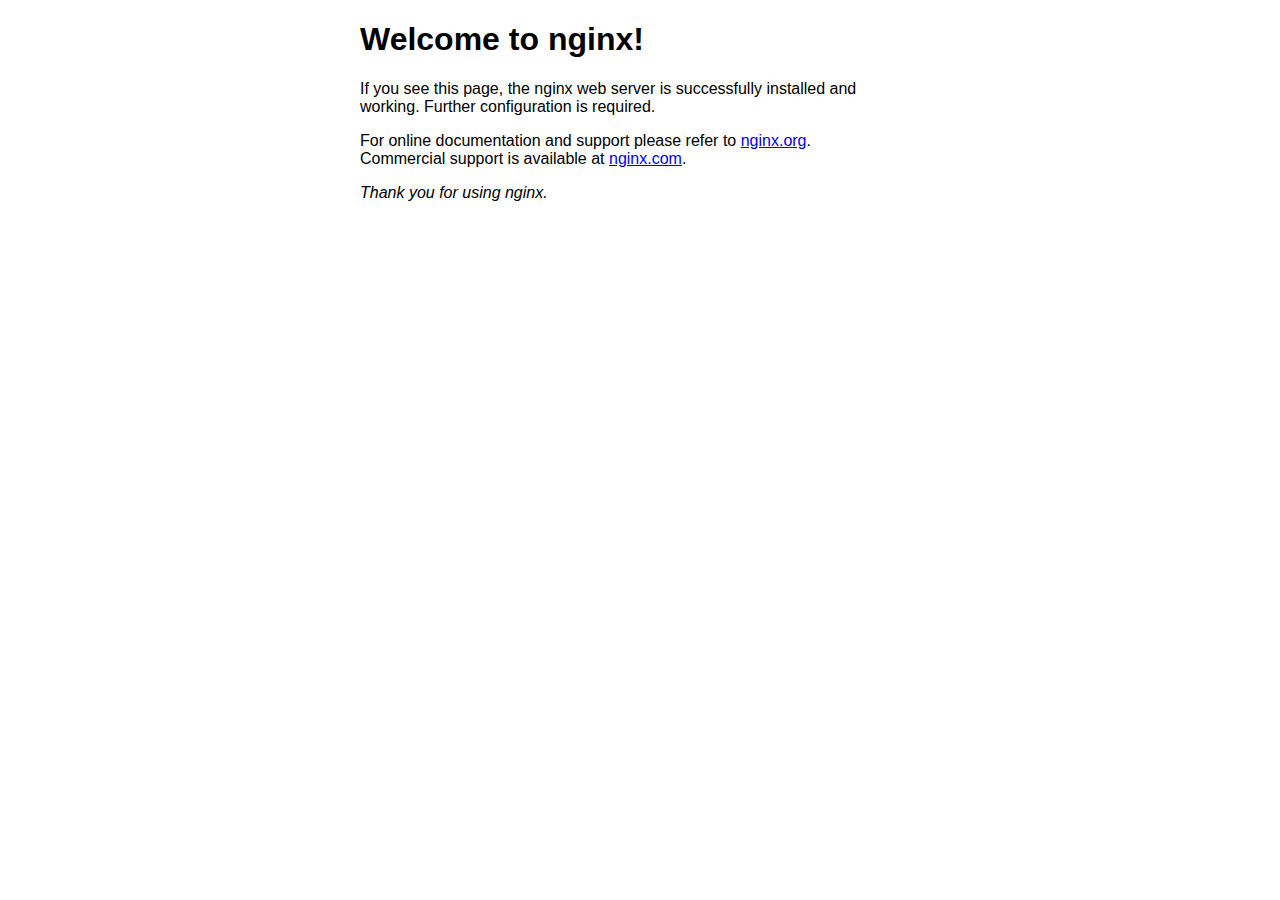
<file: index.html>
<!DOCTYPE html>
<html>
<head>
<title>Welcome to nginx!</title>
<style>
html { color-scheme: light dark; }
body { width: 35em; margin: 0 auto;
font-family: Tahoma, Verdana, Arial, sans-serif; }
</style>
</head>
<body>
<h1>Welcome to nginx!</h1>
<p>If you see this page, the nginx web server is successfully installed and
working. Further configuration is required.</p>

<p>For online documentation and support please refer to
<a href="http://nginx.org/">nginx.org</a>.<br/>
Commercial support is available at
<a href="http://nginx.com/">nginx.com</a>.</p>

<p><em>Thank you for using nginx.</em></p>
</body>
</html>
</file>
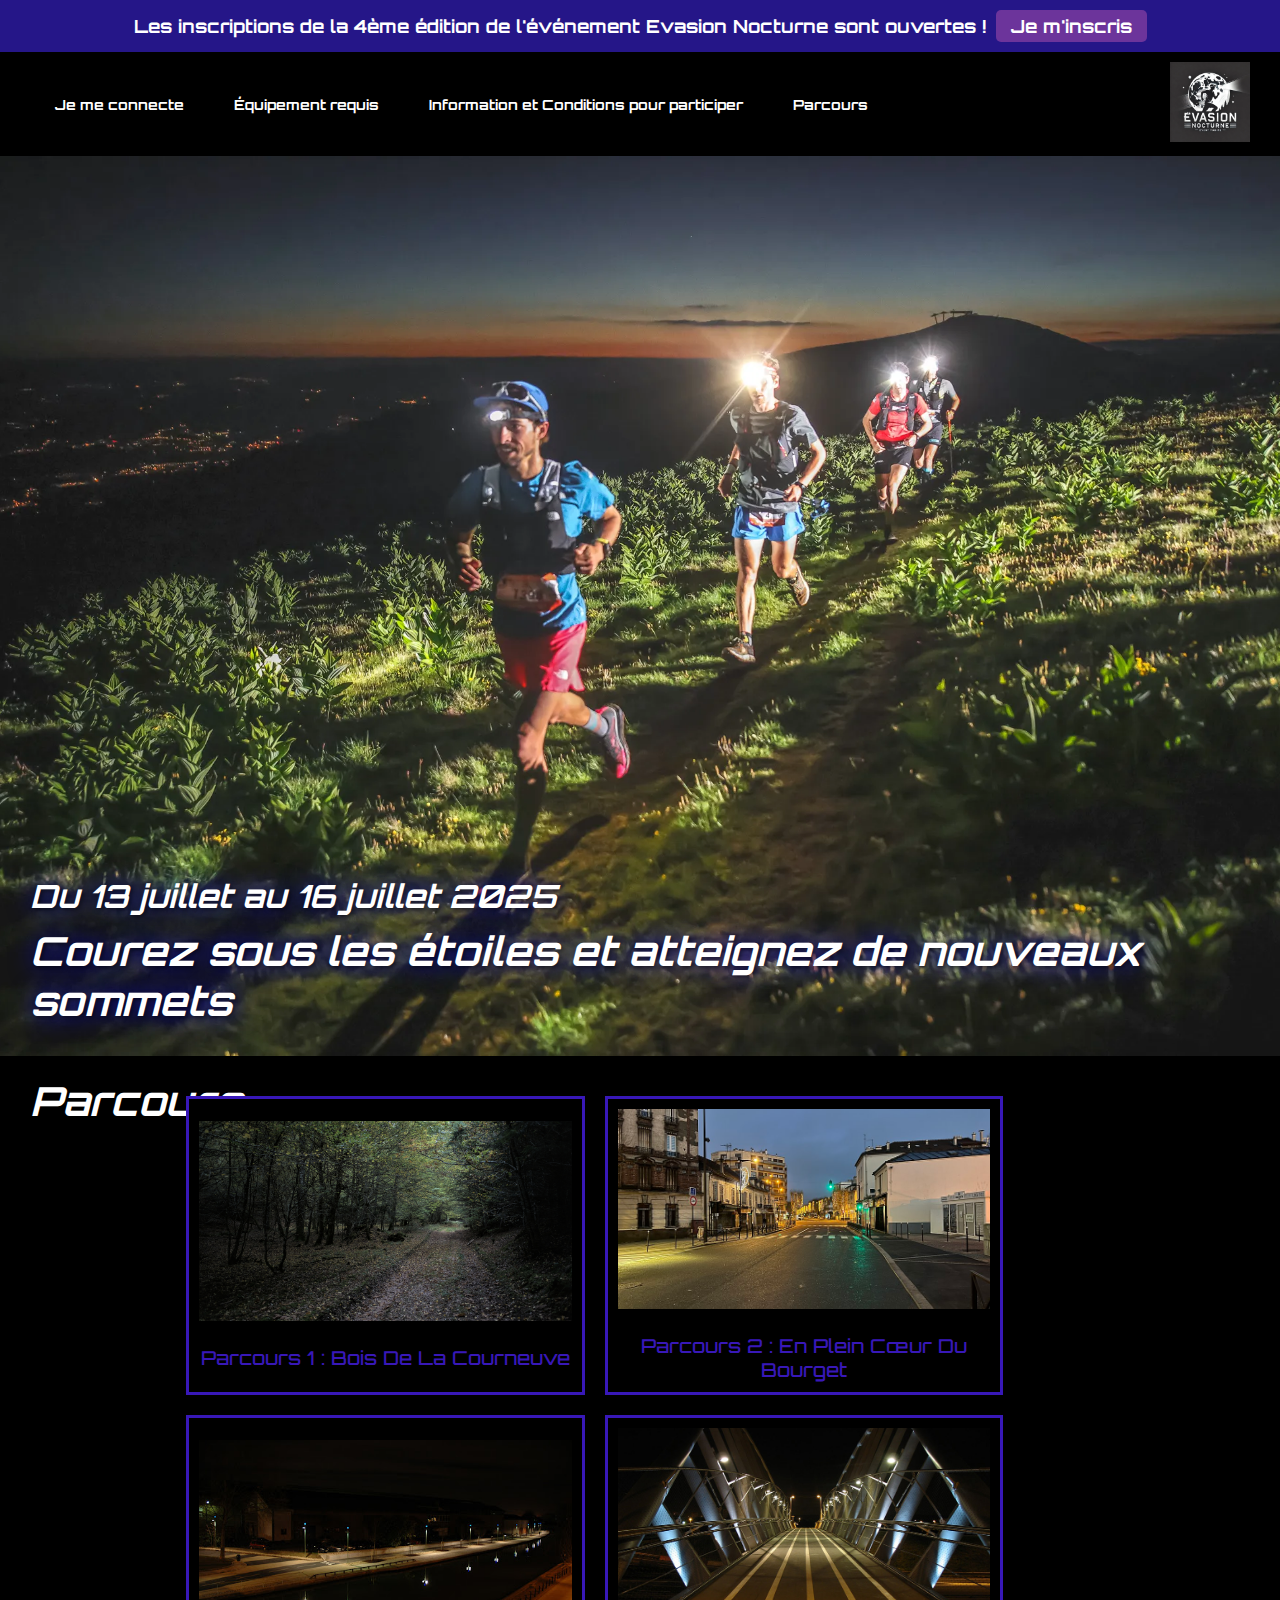
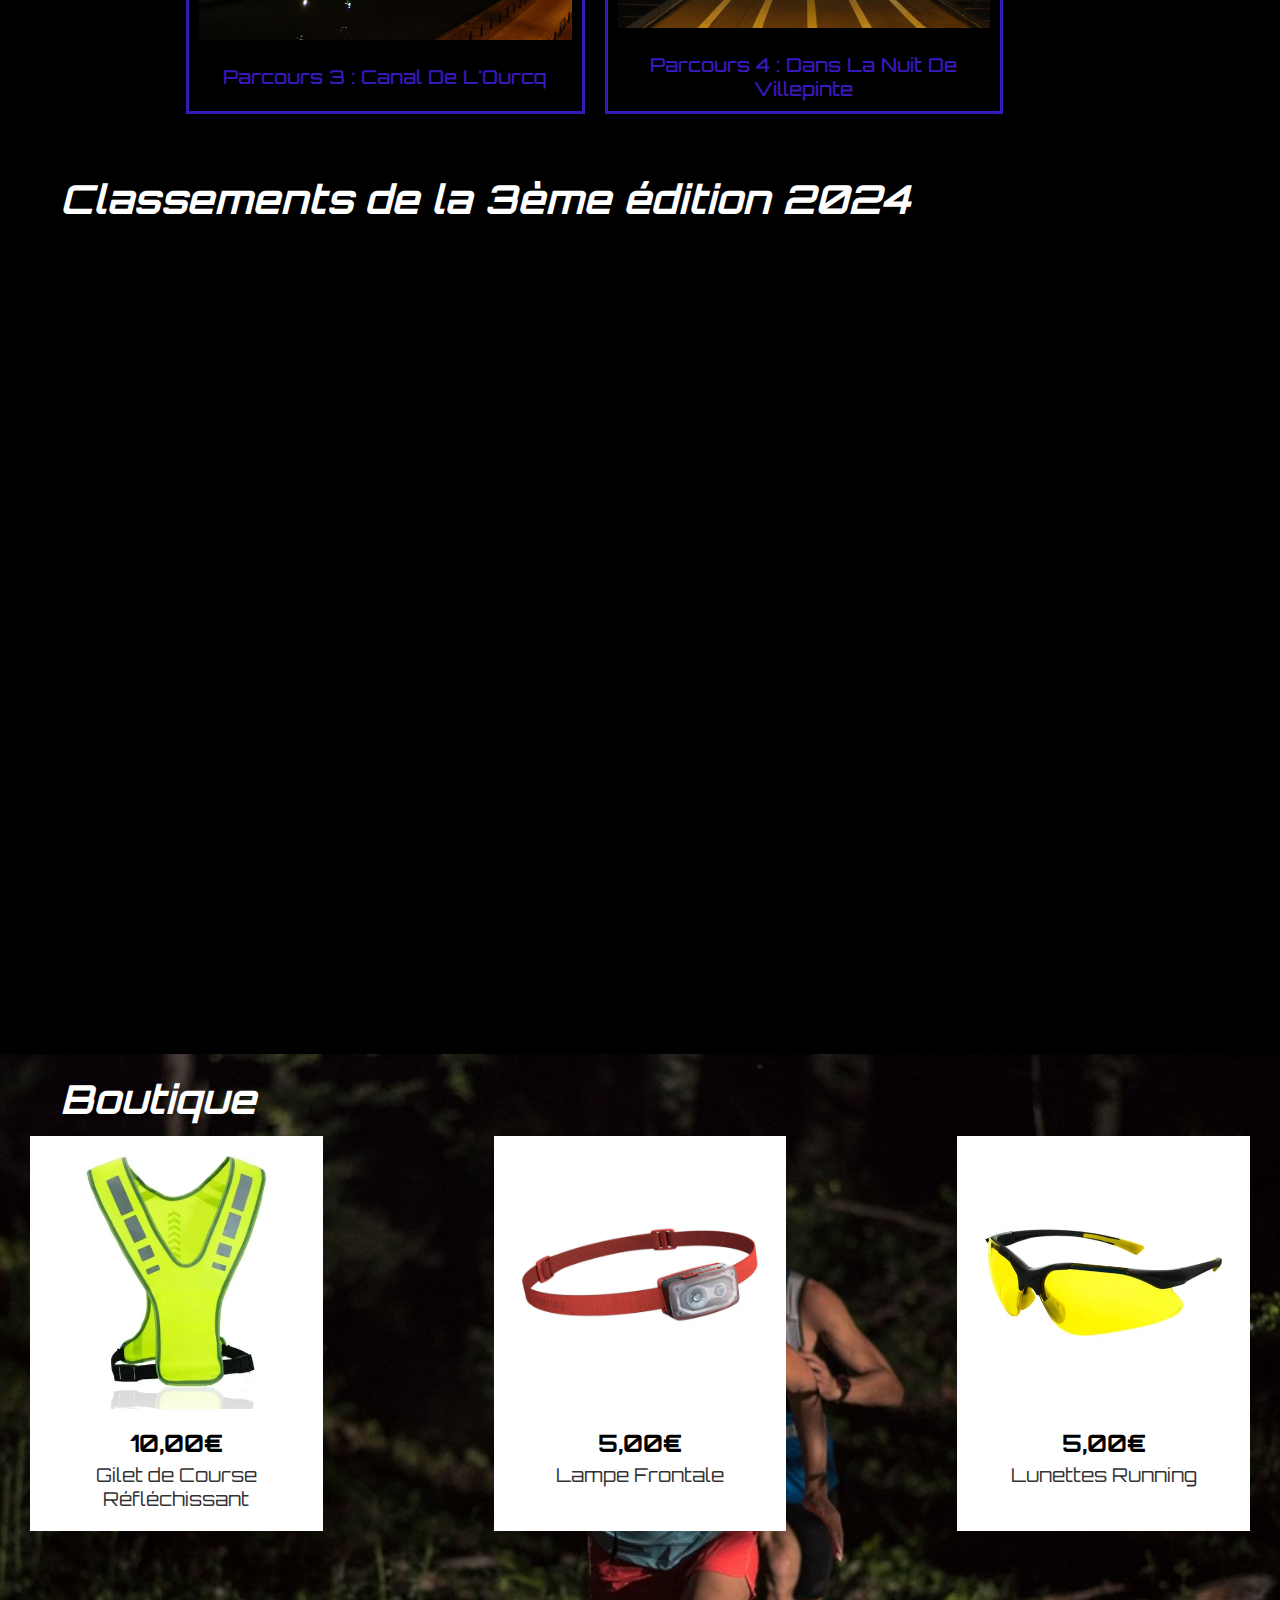
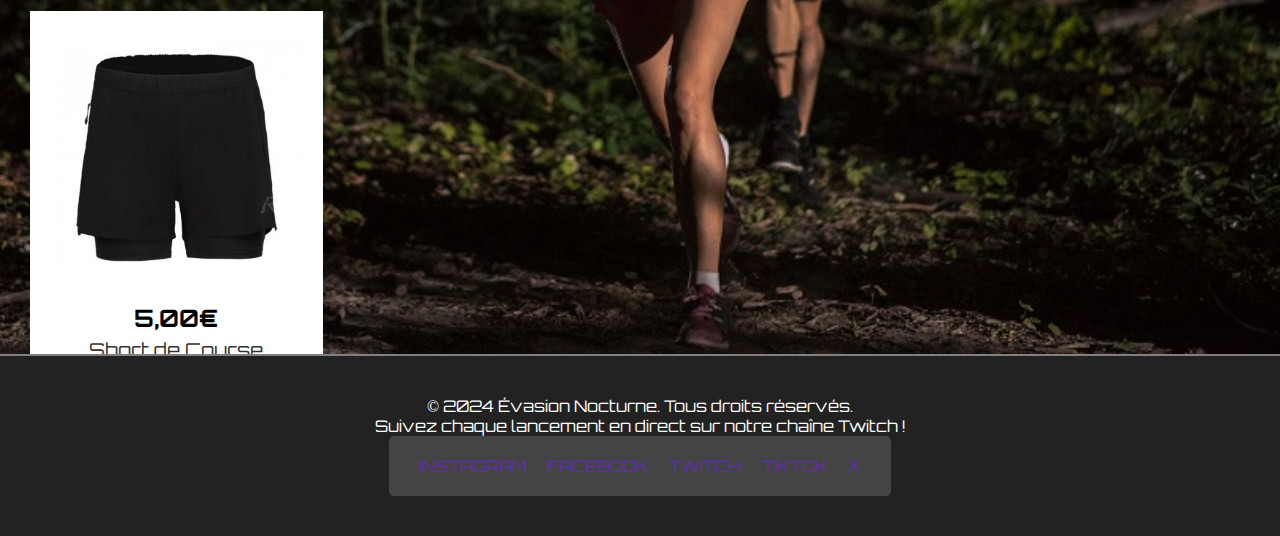
<file: app1/running/index.html>
<!DOCTYPE html> 
<html lang="fr">
  <head>
    <meta charset="UTF-8" />
    <meta http-equiv="X-UA-Compatible" content="IE=edge" />
    <meta name="viewport" content="width=device-width, initial-scale=1.0" />
    <title>Évasion Nocturne</title>
    <link rel="stylesheet" href="css/styles.css" />
  </head>

  <body>

    <!-- Barre bleue en haut -->
    <div class="barre-annonce">
      <span>Les inscriptions de la 4ème édition de l'événement Evasion Nocturne sont ouvertes !</span>
      <a href="index_inscription.html" class="btn-inscription">Je m'inscris</a>
    </div>

    <!-- Header -->
    <header class="main-header">
      <nav class="desktop-main-menu">
        <ul>
          <li><a href="#section1">Je me connecte</a></li>
          <li><a href="#section2">Équipement requis</a></li>
          <li><a href="#section3">Information et Conditions pour participer</a></li>
          <!-- 🔗 Lien corrigé vers la carte Google -->
          <li><a href="index_parcours.html" target="_blank">Parcours</a></li>
        </ul>
      </nav>

      <div class="logo">
        <img src="img/logoevasionnocturne.png" alt="Évasion Nocturne Logo" />
      </div>
    </header>

    <!-- Section A -->
    <section id="section1" class="section-a">
      <div class="section-inner">
        <div class="section-a-bottom-left">
          <h1>Du 13 juillet au 16 juillet 2025</h1>
          <h2>Courez sous les étoiles et atteignez de nouveaux sommets</h2>
        </div>
      </div>
    </section>

    <!-- Section B : Parcours -->
    <section id="section2" class="section-b">
      <div class="section-inner">
        <!-- Titre "Parcours" -->
        <h2 class="section-title">Parcours</h2>
        <div class="courses-container">
          <!-- Parcours 1 -->
          <div class="course">
            <img src="img/parcours1.jpg" alt="Parcours 1">
            <p class="course-name">Parcours 1 : Bois de la Courneuve</p>
          </div>
          <!-- Parcours 2 -->
          <div class="course">
            <img src="img/parcours2.jpg" alt="Parcours 2">
            <p class="course-name">Parcours 2 : En plein cœur du Bourget</p>
          </div>
          <!-- Parcours 3 -->
          <div class="course">
            <img src="img/parcours3.jpg" alt="Parcours 3">
            <p class="course-name">Parcours 3 : Canal de l'Ourcq</p>
          </div>
          <!-- Parcours 4 -->
          <div class="course">
            <img src="img/parcours4.jpg" alt="Parcours 4">
            <p class="course-name">Parcours 4 : Dans la nuit de Villepinte</p>
          </div>
        </div>
      </div>
    </section>

    <!-- Section C -->
    <section id="section3" class="section-c">
      <div class="section-inner">
        <h2>Classements de la 3ème édition 2024</h2>
      </div>
    </section>

    <!-- Section D : Boutique -->
    <section id="section4" class="section-d">
      <div class="section-inner">
        <h2>Boutique</h2>
        <div class="product-container">
          <!-- Produit 1 -->
          <div class="product">
            <img src="img/giletdecoursereflechissant.webp" alt="Gilet réfléchissant">
            <p class="price">10,00€</p>
            <p class="name">Gilet de Course Réfléchissant</p>
          </div>
          <!-- Produit 2 -->
          <div class="product">
            <img src="img/lampefrontale.jpg" alt="Lampe frontale">
            <p class="price">5,00€</p>
            <p class="name">Lampe Frontale</p>
          </div>
          <!-- Produit 3 -->
          <div class="product">
            <img src="img/lunetterunning.webp" alt="Lunettes running">
            <p class="price">5,00€</p>
            <p class="name">Lunettes Running</p>
          </div>
          <!-- Produit 4 -->
          <div class="product">
            <img src="img/shortdecourse.jpg" alt="Short de course">
            <p class="price">5,00€</p>
            <p class="name">Short de Course</p>
          </div>
        </div>
      </div>
    </section>

    <!-- Footer -->
    <footer class="main-footer">
      <p>&copy; 2024 Évasion Nocturne. Tous droits réservés.</p>
      <p>Suivez chaque lancement en direct sur notre chaîne Twitch !</p>
      <div class="footer-content">
        <div class="social-container">
          <div class="social-links">
            <a href="https://instagram.com" target="_blank">INSTAGRAM</a>
            <a href="https://facebook.com" target="_blank">FACEBOOK</a>
            <a href="https://twitch.com" target="_blank">TWITCH</a>
            <a href="https://tiktok.com" target="_blank">TIKTOK</a>
            <a href="https://x.com" target="_blank">X</a>
          </div>
        </div>
      </div>
    </footer>

  </body>
</html>
</file>
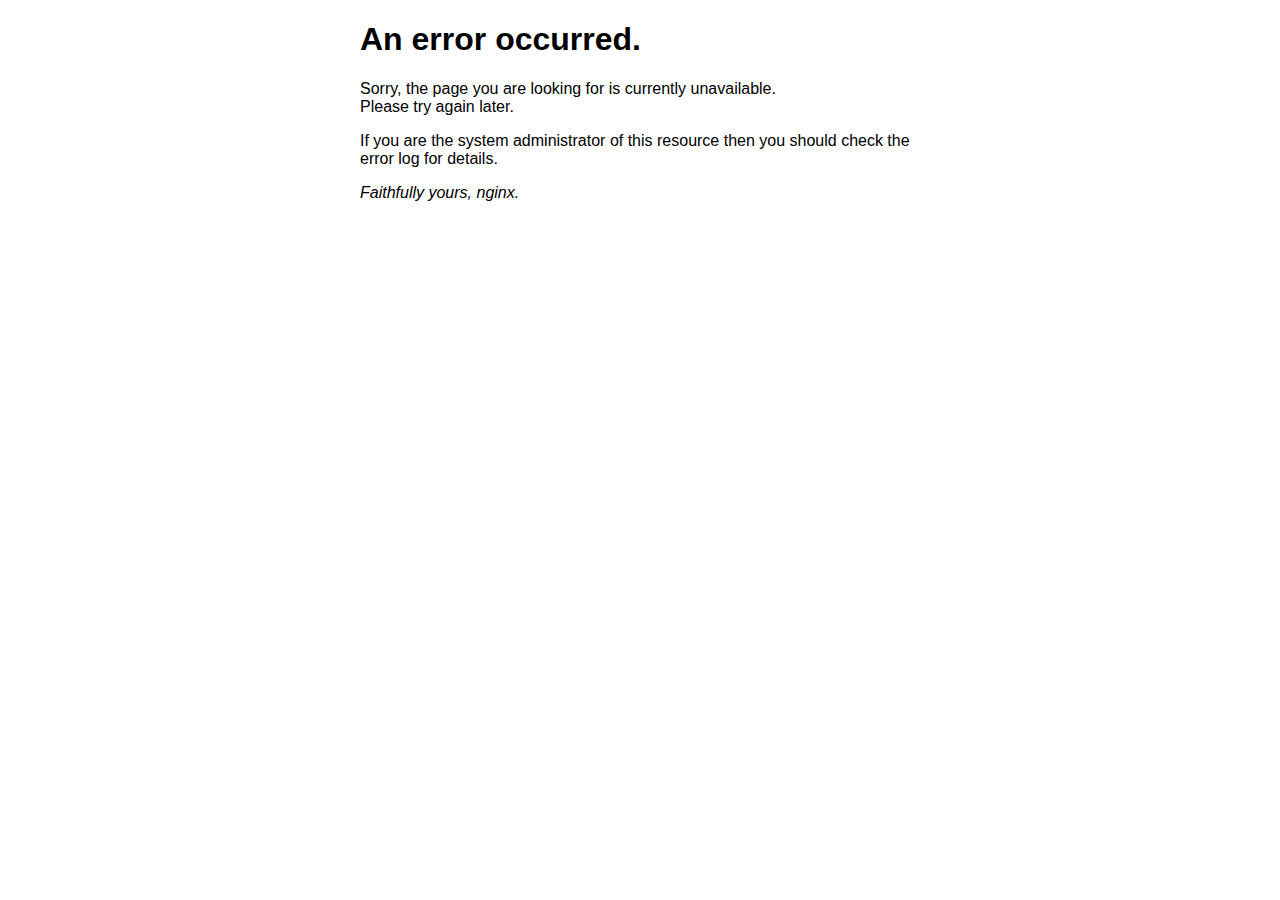
<file: 50x.html>
<!DOCTYPE html>
<html>
<head>
<title>Error</title>
<style>
html { color-scheme: light dark; }
body { width: 35em; margin: 0 auto;
font-family: Tahoma, Verdana, Arial, sans-serif; }
</style>
</head>
<body>
<h1>An error occurred.</h1>
<p>Sorry, the page you are looking for is currently unavailable.<br/>
Please try again later.</p>
<p>If you are the system administrator of this resource then you should check
the error log for details.</p>
<p><em>Faithfully yours, nginx.</em></p>
</body>
</html>
</file>
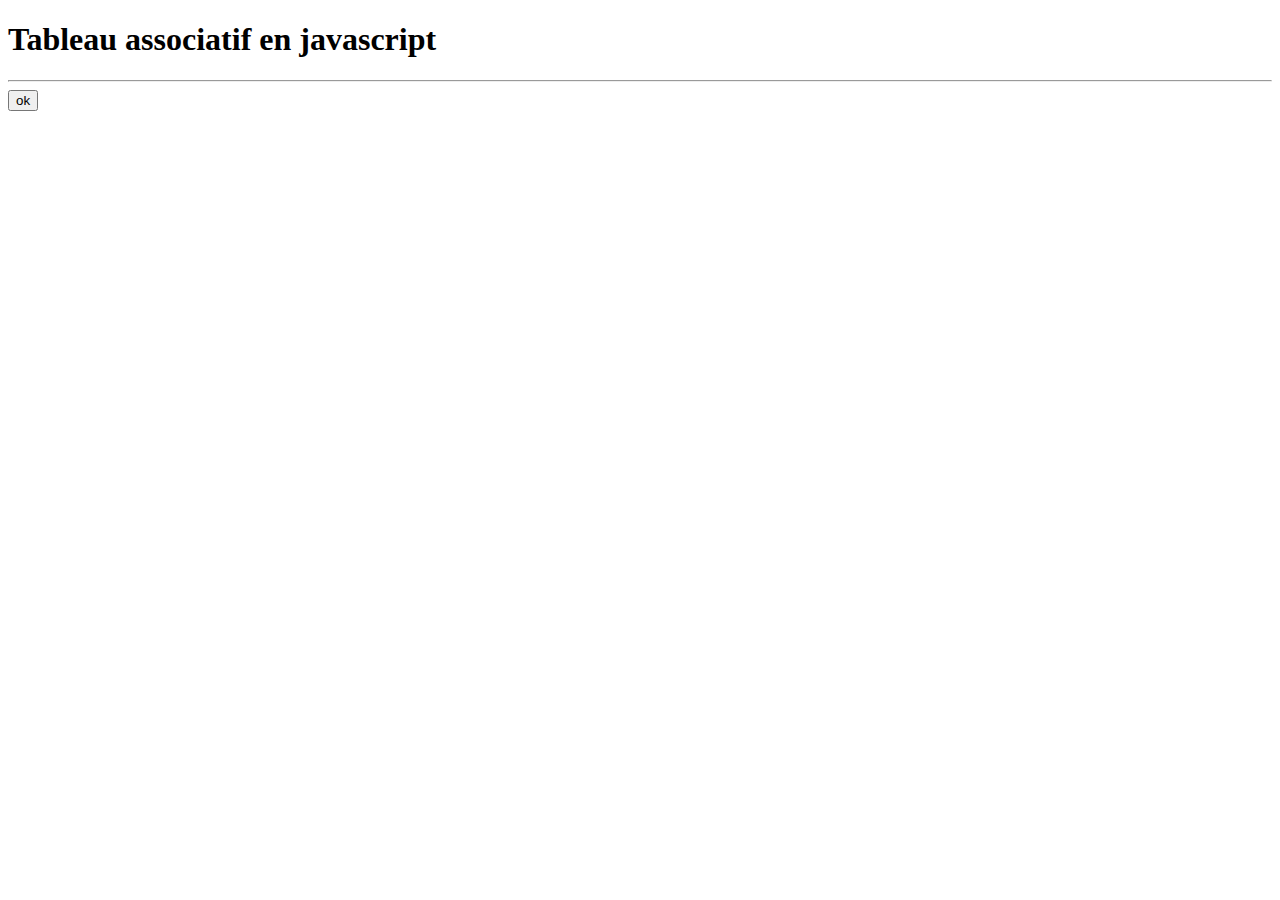
<file: app1/ex1/ex1-1.html>
<!DOCTYPE html >
<html>
	<head>
		<meta charset="utf-8">
		<title>Parcourir un tableau indicé</title>
	</head>
<body>

<h1>Tableau associatif en javascript</h1>
<hr>
<div id="demo">
	<button id = "Button1"> ok </button>
	
</div>

<script type="text/javascript">
		var CD = JSON.parse ( `
					{
						"TITLE": "Empire Burlesque",
						"ARTIST": "Bob Dylan",
						"COUNTRY": "USA",
						"COMPANY": "Columbia",
						"PRICE": "10.90",
						"YEAR": "1985"
					}
				`)
	
	var i;
	document.getElementById("Button1").addEventListener('click',readTab);

	function readTab(){
		let text = ""
		for  (i in CD) {
			text += i + ": " + CD[i] + "\n";
		}
		console.log(text)		
	}

  
</script>

</body>
</html>
</file>
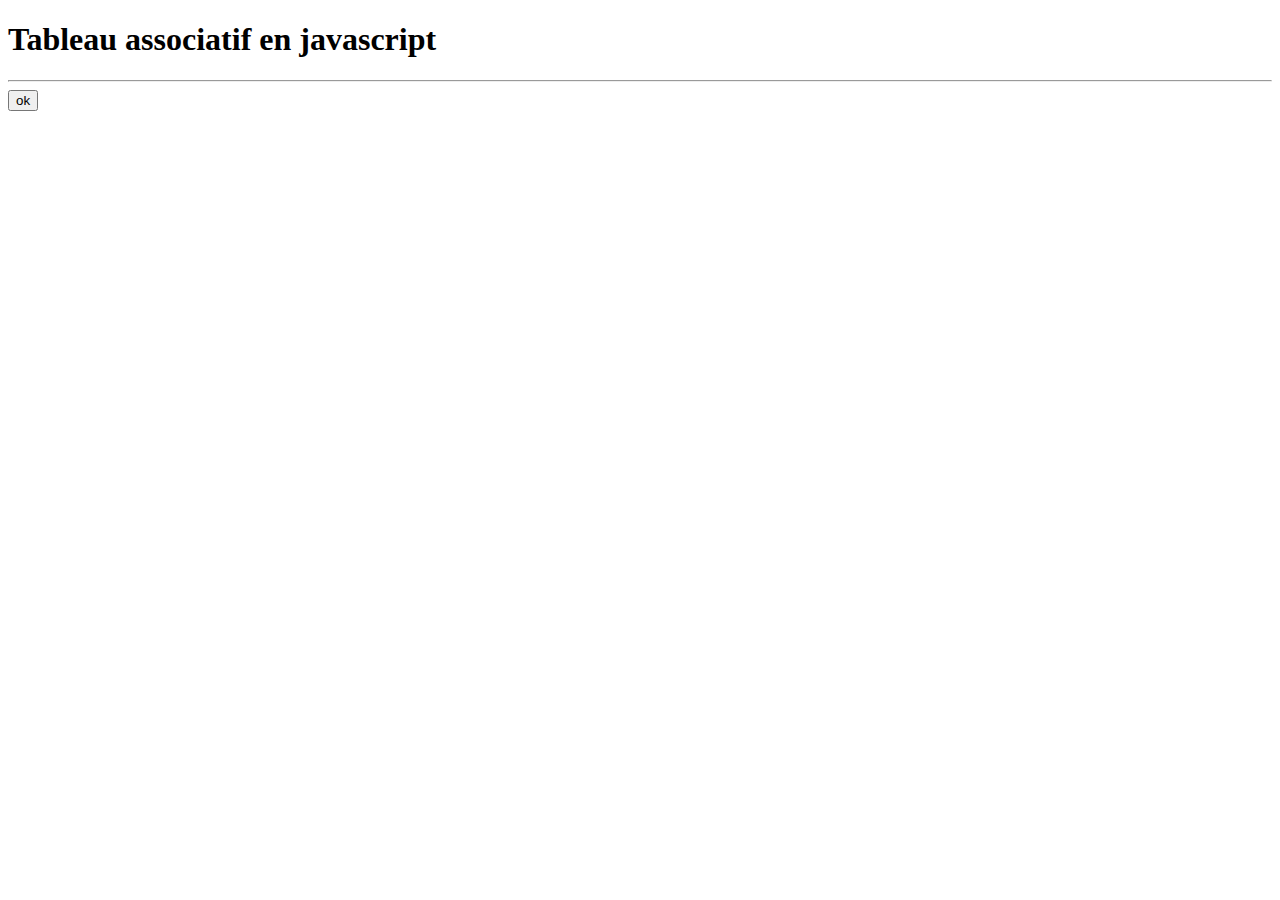
<file: app1/ex1/ex1-2.html>
<!DOCTYPE html >
<html>
   <head>
      <meta charset="utf-8">
      <title>Parcourir un tableau indicé</title>
   </head>
<body>

<h1>Tableau associatif en javascript</h1>
<hr>
<div id="demo">
   <button id = "Button1"> ok </button>
</div>

<script type="text/javascript">
   var CDs = JSON.parse`[
   {
      "TITLE": "Empire Burlesque",
      "ARTIST": "Bob Dylan",
      "COUNTRY": "USA",
      "COMPANY": "Columbia",
      "PRICE": "10.90",
      "YEAR": "1985"
   },
   {
      "TITLE": "Hide your heart",
      "ARTIST": "Bonnie Tyler",
      "COUNTRY": "UK",
      "COMPANY": "CBS Records",
      "PRICE": "9.90",
      "YEAR": "1988"
   },
   {
      "TITLE": "Greatest Hits",
      "ARTIST": "Dolly Parton",
      "COUNTRY": "USA",
      "COMPANY": "RCA",
      "PRICE": "9.90",
      "YEAR": "1982"
   },
   {
      "TITLE": "Still got the blues",
      "ARTIST": "Gary Moore",
      "COUNTRY": "UK",
      "COMPANY": "Virgin records",
      "PRICE": "10.20",
      "YEAR": "1990"
   },
   {
      "TITLE": "Eros",
      "ARTIST": "Eros Ramazzotti",
      "COUNTRY": "EU",
      "COMPANY": "BMG",
      "PRICE": "9.90",
      "YEAR": "1997"
   },
   {
      "TITLE": "One night only",
      "ARTIST": "Bee Gees",
      "COUNTRY": "UK",
      "COMPANY": "Polydor",
      "PRICE": "10.90",
      "YEAR": "1998"
   },
   {
      "TITLE": "Sylvias Mother",
      "ARTIST": "Dr.Hook",
      "COUNTRY": "UK",
      "COMPANY": "CBS",
      "PRICE": "8.10",
      "YEAR": "1973"
   },
   {
      "TITLE": "Maggie May",
      "ARTIST": "Rod Stewart",
      "COUNTRY": "UK",
      "COMPANY": "Pickwick",
      "PRICE": "8.50",
      "YEAR": "1990"
   },
   {
      "TITLE": "Romanza",
      "ARTIST": "Andrea Bocelli",
      "COUNTRY": "EU",
      "COMPANY": "Polydor",
      "PRICE": "10.80",
      "YEAR": "1996"
   },
   {
      "TITLE": "When a man loves a woman",
      "ARTIST": "Percy Sledge",
      "COUNTRY": "USA",
      "COMPANY": "Atlantic",
      "PRICE": "8.70",
      "YEAR": "1987"
   },
   {
      "TITLE": "Black angel",
      "ARTIST": "Savage Rose",
      "COUNTRY": "EU",
      "COMPANY": "Mega",
      "PRICE": "10.90",
      "YEAR": "1995"
   },
   {
      "TITLE": "1999 Grammy Nominees",
      "ARTIST": "Many",
      "COUNTRY": "USA",
      "COMPANY": "Grammy",
      "PRICE": "10.20",
      "YEAR": "1999"
   },
   {
      "TITLE": "For the good times",
      "ARTIST": "Kenny Rogers",
      "COUNTRY": "UK",
      "COMPANY": "Mucik Master",
      "PRICE": "8.70",
      "YEAR": "1995"
   },
   {
      "TITLE": "Big Willie style",
      "ARTIST": "Will Smith",
      "COUNTRY": "USA",
      "COMPANY": "Columbia",
      "PRICE": "9.90",
      "YEAR": "1997"
   },
   {
      "TITLE": "Tupelo Honey",
      "ARTIST": "Van Morrison",
      "COUNTRY": "UK",
      "COMPANY": "Polydor",
      "PRICE": "8.20",
      "YEAR": "1971"
   },
   {
      "TITLE": "Soulsville",
      "ARTIST": "Jorn Hoel",
      "COUNTRY": "Norway",
      "COMPANY": "WEA",
      "PRICE": "7.90",
      "YEAR": "1996"
   },
   {
      "TITLE": "The very best of",
      "ARTIST": "Cat Stevens",
      "COUNTRY": "UK",
      "COMPANY": "Island",
      "PRICE": "8.90",
      "YEAR": "1990"
   },
   {
      "TITLE": "Stop",
      "ARTIST": "Sam Brown",
      "COUNTRY": "UK",
      "COMPANY": "A and M",
      "PRICE": "8.90",
      "YEAR": "1988"
   },
   {
      "TITLE": "Bridge of Spies",
      "ARTIST": "T'Pau",
      "COUNTRY": "UK",
      "COMPANY": "Siren",
      "PRICE": "7.90",
      "YEAR": "1987"
   },
   {
      "TITLE": "Private Dancer",
      "ARTIST": "Tina Turner",
      "COUNTRY": "UK",
      "COMPANY": "Capitol",
      "PRICE": "8.90",
      "YEAR": "1983"
   },
   {
      "TITLE": "Midt om natten",
      "ARTIST": "Kim Larsen",
      "COUNTRY": "EU",
      "COMPANY": "Medley",
      "PRICE": "7.80",
      "YEAR": "1983"
   },
   {
      "TITLE": "Pavarotti Gala Concert",
      "ARTIST": "Luciano Pavarotti",
      "COUNTRY": "UK",
      "COMPANY": "DECCA",
      "PRICE": "9.90",
      "YEAR": "1991"
   },
   {
      "TITLE": "The dock of the bay",
      "ARTIST": "Otis Redding",
      "COUNTRY": "USA",
      "COMPANY": "Stax Records",
      "PRICE": "7.90",
      "YEAR": "1968"
   },
   {
      "TITLE": "Picture book",
      "ARTIST": "Simply Red",
      "COUNTRY": "EU",
      "COMPANY": "Elektra",
      "PRICE": "7.20",
      "YEAR": "1985"
   },
   {
      "TITLE": "Red",
      "ARTIST": "The Communards",
      "COUNTRY": "UK",
      "COMPANY": "London",
      "PRICE": "7.80",
      "YEAR": "1987"
   },
   {
      "TITLE": "Unchain my heart",
      "ARTIST": "Joe Cocker",
      "COUNTRY": "USA",
      "COMPANY": "EMI",
      "PRICE": "8.20",
      "YEAR": "1987"
   }
]`;

   function readTab(){
  var CDstab = JSON.parse(CDs);  // transforme la string JSON en tableau JS

  for (var i = 0; i < CDstab.length; i++) {
    console.log("CD[" + i + "]=");
    var cd = CDstab[i];

    for (var cle in cd) {
      console.log(cle + ": " + cd[cle]);
    }
  }
}

</script>

</body>
</html>
</file>
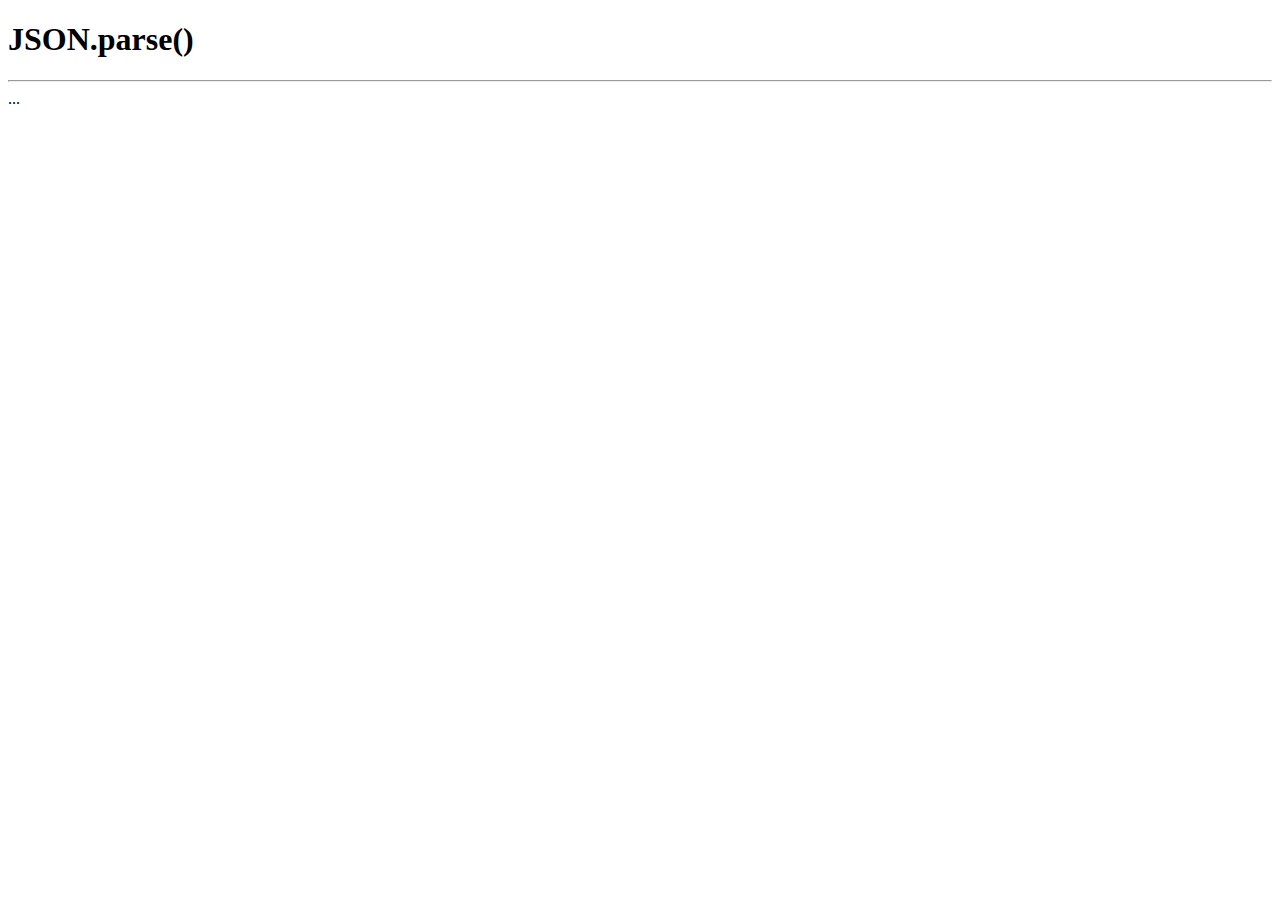
<file: app1/ex1/ex1-3.html>
<!DOCTYPE html >
<html>
	<head>
		<meta charset="utf-8">
		<title>json Employes</title>
	</head>
<body>

<h1>JSON.parse()</h1>
<hr>
<div id="demo">...</div>

<script src="https://ajax.googleapis.com/ajax/libs/jquery/3.5.1/jquery.min.js"></script>
<script>
	// au chargement de la page
	window.onload = loadDoc();


	// Ajax avec JQuery
	function loadDoc() {
		$.ajax({
					url: "?",
					method: "?",
					dataType: "?",
					success: function(CDs){
						/* CDs representera un objet JSON retourné par le serveur */
						/* compléter le code de la fonction afin d'afficher les CD de CDs à la console */
						/* vous utiliserez deux boucles for
							- boucle for classique sur CDs
							- boucle for in sur CD
						 */
					}
				}
		);
		  //console.log("ok");
	};


</script>

</body>
</html>
</file>
<file: app1/running/css/styles.css>
@import url('https://fonts.googleapis.com/css2?family=Orbitron:wght@400;600;700&display=swap'); 

/* Reset */
*,
*::before,
*::after {
  margin: 0;
  padding: 0;
  box-sizing: border-box;
}

body {
  font-family: 'Orbitron', serif;
  background: #000000;
  color: #fff;
  overflow-x: hidden;
}

a {
  text-decoration: none;
  color: #fff;
}

.barre-annonce {
  background-color: #251688;
  color: white;
  padding: 10px 0;
  text-align: center;
  font-size: 18px;
  font-weight: bold;
  display: flex;
  justify-content: center;
  align-items: center;
  position: static;
  top: 0;
  width: 100%;
  z-index: 1001;
}

.barre-annonce a {
  color: white;
  background-color: #6c349b;
  padding: 5px 15px;
  text-decoration: none;
  border-radius: 5px;
  margin-left: 10px;
}

.barre-annonce a:hover {
  background-color: #004c99;
}

/* Header */
header {
  position: static;
  top: 50px;
  left: 0;
  width: 100%;
  display: flex;
  justify-content: space-between;
  align-items: center;
  padding: 10px 30px;
  background-color: transparent !important;
  z-index: 1000;
}

header .logo img {
  height: 80px;
}

header .desktop-main-menu ul {
  display: flex;
  list-style: none;
  margin: 0;
  padding: 0;
}

header .desktop-main-menu ul li {
  margin: 0 15px;
}

header .desktop-main-menu ul li a {
  font-size: 14px;
  padding: 5px 10px;
  color: #fff;
  font-weight: bold;
  transition: color 0.3s;
}

header .desktop-main-menu ul li a:hover {
  color: #00f;
}

/* Sections */
section {
  height: 100vh;
  display: flex;
  justify-content: center;
  align-items: flex-start; /* Alignement en haut de la section */
  text-align: center;
  position: relative;
}

h1, h2 {
  font-style: italic;
  margin: 0; /* Enlever la marge par défaut */
}

/* Position des titres h2 en haut à gauche */
.section-b h2,
.section-c h2,
.section-d h2 {
  position: absolute;
  top: 20px;
  left: 30px;
  font-size: 2.5rem;
  color: white;
  text-shadow: 2px 2px 4px rgba(0, 0, 0, 0.5);
}

/* Section A */
.section-a {
  background: url('../img/backgroundsectionAnightrunning.webp') no-repeat center / cover;
}

.section-b {
  background: rgb(0, 0, 0);
  padding-top: 60px; /* Ajuste l'espace au-dessus */
  padding-bottom: 40px; /* Ajuste l'espace en bas */
  display: flex;
  flex-direction: column;
  justify-content: flex-start;
  align-items: center;
  text-align: center;
  height: auto;
  position: relative; /* Pour permettre au titre de se placer correctement */
}

.courses-container {
  display: grid;
  grid-template-columns: repeat(2, 1fr); /* Deux colonnes */
  gap: 20px;
  width: 90%;
  max-width: 1000px;
  position: relative;
  margin-top: -20px; /* Remonte les cartes vers le haut */
}

.course {
  background: #000000;
  padding: 10px;
  display: flex;
  flex-direction: column;
  justify-content: center;
  align-items: center;
  transition: transform 0.3s ease, box-shadow 0.3s ease;
  text-align: center;
  position: relative;
  border-radius: 0; /* Enlève les coins arrondis */
  border: 3px solid #3818b8; /* Contour bleu permanent */
}

.course img {
  width: 100%;
  height: 200px;
  object-fit: cover;
  margin-bottom: 15px;
}

.course-name {
  font-size: 1.2rem;
  font-weight: 500;
  color: #3818b8;
  margin-top: 10px;
  text-transform: capitalize;
}

.course:hover {
  transform: scale(1.05);
}

.course img:hover {
  opacity: 0.8;
}

.section-c {
  background: rgb(0, 0, 0);
  padding-top: 60px; /* Espace pour le titre "Boutique" */
  text-align: left;
  height: 100vh; /* Prendre toute la hauteur de la section */
  display: flex;
  flex-direction: column;
  justify-content: center; /* Centrer verticalement tout le contenu */
  align-items: center; /* Centrer le contenu horizontalement */
}

.section-c h2 {
  font-size: 2.5rem;
  color: #fff;
  margin-bottom: 30px; /* Espace sous le titre */
  text-align: left;
  margin-left: 30px;
}

.section-d {
  background: url('../img/backgroundsectionCnightrunning.webp') no-repeat center / cover;
  padding-top: 60px; /* Espace pour le titre "Boutique" */
  text-align: left;
  height: 100vh; /* Prendre toute la hauteur de la section */
  display: flex;
  flex-direction: column;
  justify-content: center; /* Centrer verticalement tout le contenu */
  align-items: center; /* Centrer le contenu horizontalement */
}

.section-d h2 {
  font-size: 2.5rem;
  color: #fff;
  margin-bottom: 30px; /* Espace sous le titre */
  text-align: left;
  margin-left: 30px;
}

.product-container {
  display: flex;
  flex-wrap: wrap;
  gap: 30px; /* Espacement entre les produits */
  justify-content: space-between; /* Espacement des produits */
  width: 100%; /* Prend toute la largeur de la section */
  padding: 0 30px; /* Ajout de padding pour espacer les bords */
  box-sizing: border-box; /* Inclut les paddings dans la largeur totale */
}

.product {
  background: #ffffff;
  border-radius: 0; /* Coins pointus */
  padding: 20px;
  text-align: center;
  transition: transform 0.3s, box-shadow 0.3s;
  width: 24%; /* Taille des produits */
  max-width: 300px; /* Taille maximale du produit */
  box-sizing: border-box;
  margin-top: 50px; /* Abaisse les produits davantage pour les centrer verticalement */
}

.product img {
  width: 100%;
  height: auto;
  margin-bottom: 15px;
}

.product .price {
  font-family: 'Orbitron', sans-serif;
  font-size: 1.5rem; /* Augmenter la taille du prix */
  color: #000000;
  margin-bottom: 5px;
  font-weight: 700; /* Prix en gras */
}

.product .name {
  font-family: 'Orbitron', sans-serif;
  font-size: 1.2rem; /* Augmenter la taille du nom du produit */
  color: #333333;
  font-weight: 300;
}

.product:hover {
  transform: scale(1.05);
  box-shadow: 0 10px 20px rgba(0, 0, 0, 0.5);
}

/* Positionnement des textes en bas à gauche */
.section-a-bottom-left,
.section-b-bottom-left,
.section-c-bottom-left,
.section-d-bottom-left {
  position: absolute;
  bottom: 30px;
  left: 30px;
  text-align: left;
  color: #fff;
  text-shadow: 2px 2px 4px rgba(0, 0, 0, 0.5), 0 0 25px rgba(0, 0, 255, 0.7);
}

.section-a-bottom-left h1,
.section-b-bottom-left h1,
.section-c-bottom-left h1,
.section-d-bottom-left h1 {
  font-size: 2rem;
  margin-bottom: 10px;
}

.section-a-bottom-left h2,
.section-b-bottom-left h2,
.section-c-bottom-left h2,
.section-d-bottom-left h2 {
  font-size: 2.5rem;
}

/* Footer */
.main-footer {
  background-color: #222;
  border-top: 2px solid gray;
  padding: 40px 20px;
  text-align: center;
  position: relative;
  bottom: 0;
  width: 100%;
}

.footer-content {
  display: flex;
  justify-content: center;
  align-items: center;
}

.social-container {
  background-color: #444;
  padding: 20px;
  border-radius: 5px;
  display: flex;
  flex-direction: column;
  align-items: center;
}

.footer-text {
  margin-bottom: 10px;
  color: #fff;
}

.social-links {
  display: flex;
  justify-content: center;
}

.social-links a {
  margin: 0 10px;
  color: #612ead;
  text-decoration: none;
}

.social-links a:hover {
  text-decoration: underline;
}
</file>
